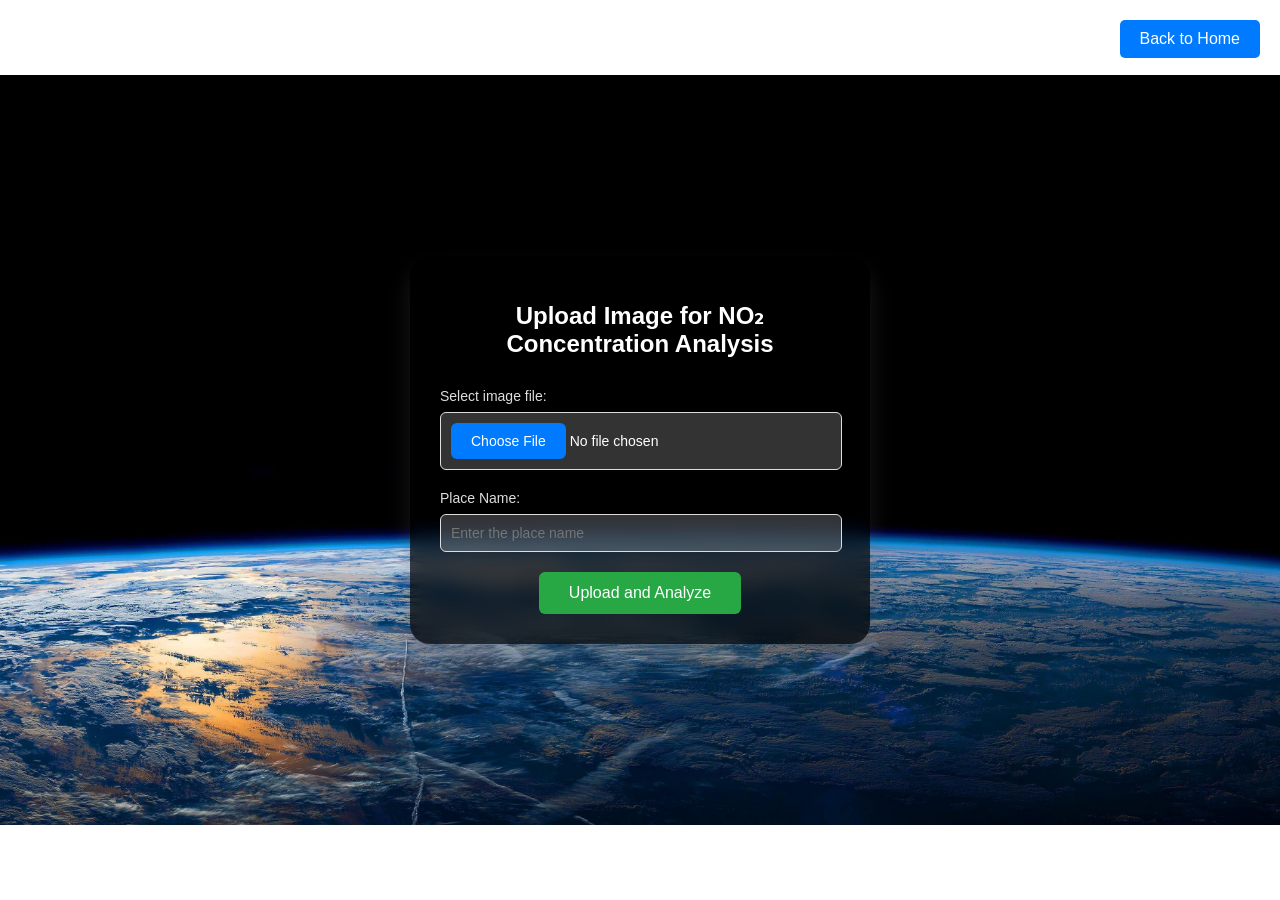
<file: templates/index.html>
<!DOCTYPE html>
<html lang="en">

<head>
    <meta charset="UTF-8">
    <meta name="viewport" content="width=device-width, initial-scale=1.0">
    <title>Upload Image for NO₂ Analysis</title>
    <style>
        body {
            font-family: 'Roboto', sans-serif;
            background: url('shh.jpg') no-repeat center center fixed;
            background-size:  1450px 750px; /* This will make the background cover the entire screen */
            margin: 0;
            display: flex;
            justify-content: center;
            align-items: center;
            height: 100vh;
            color: #fff;
        }

        .container {
            background: rgba(0, 0, 0, 0.7); /* Solid color with transparency */
            padding: 30px;
            border-radius: 20px;
            box-shadow: 0 15px 25px rgba(84, 82, 82, 0.3);
            backdrop-filter: blur(10px);
            text-align: center;
            width: 100%;
            max-width: 400px;
        }

        h1 {
            font-size: 24px;
            margin-bottom: 30px;
            color: #fff;
            font-weight: bold;
        }

        label {
            display: block;
            font-size: 14px;
            margin-bottom: 8px;
            color: #ddd;
            text-align: left;
        }

        input[type="file"],
        input[type="text"] {
            width: calc(100% - 20px);
            padding: 10px;
            margin-bottom: 20px;
            border-radius: 6px;
            border: 1px solid #ddd;
            background: rgba(255, 255, 255, 0.2);
            color: #fff;
            font-size: 14px;
        }

        input[type="file"]::-webkit-file-upload-button {
            background: #007bff;
            border: none;
            padding: 10px 20px;
            border-radius: 6px;
            color: #fff;
            cursor: pointer;
        }

        input[type="file"]::-webkit-file-upload-button:hover {
            background: #0056b3;
        }

        input[type="submit"] {
            background: #28a745;
            color: #fff;
            padding: 12px 30px;
            border: none;
            border-radius: 6px;
            cursor: pointer;
            font-size: 16px;
            transition: background-color 0.3s;
        }

        input[type="submit"]:hover {
            background: #218838;
        }

        input[type="file"]:hover,
        input[type="text"]:hover {
            border-color: #bbb;
        }
        /* Back button */
        .back-btn {
            position: absolute;
            top: 20px;
            right: 20px;
            background: #007bff;
            color: white;
            padding: 10px 20px;
            border: none;
            border-radius: 5px;
            cursor: pointer;
            font-size: 16px;
            z-index: 1000;
        }

        .back-btn:hover {
            background: #0056b3;
        }
    </style>
</head>

<body>
    <button class="back-btn" onclick="window.location.href='http://127.0.0.1:5501/sih/index.html'">Back to Home</button>
    <div class="container">
        <h1>Upload Image for NO₂ Concentration Analysis</h1>
        <form action="{{ url_for('upload_file') }}" method="post" enctype="multipart/form-data">
            <label for="file">Select image file:</label>
            <input type="file" name="file" id="file" required>

            <label for="place_name">Place Name:</label>
            <input type="text" name="place_name" id="place_name" placeholder="Enter the place name" required>

            <input type="submit" value="Upload and Analyze">
        </form>
    </div>
</body>

</html>
</file>
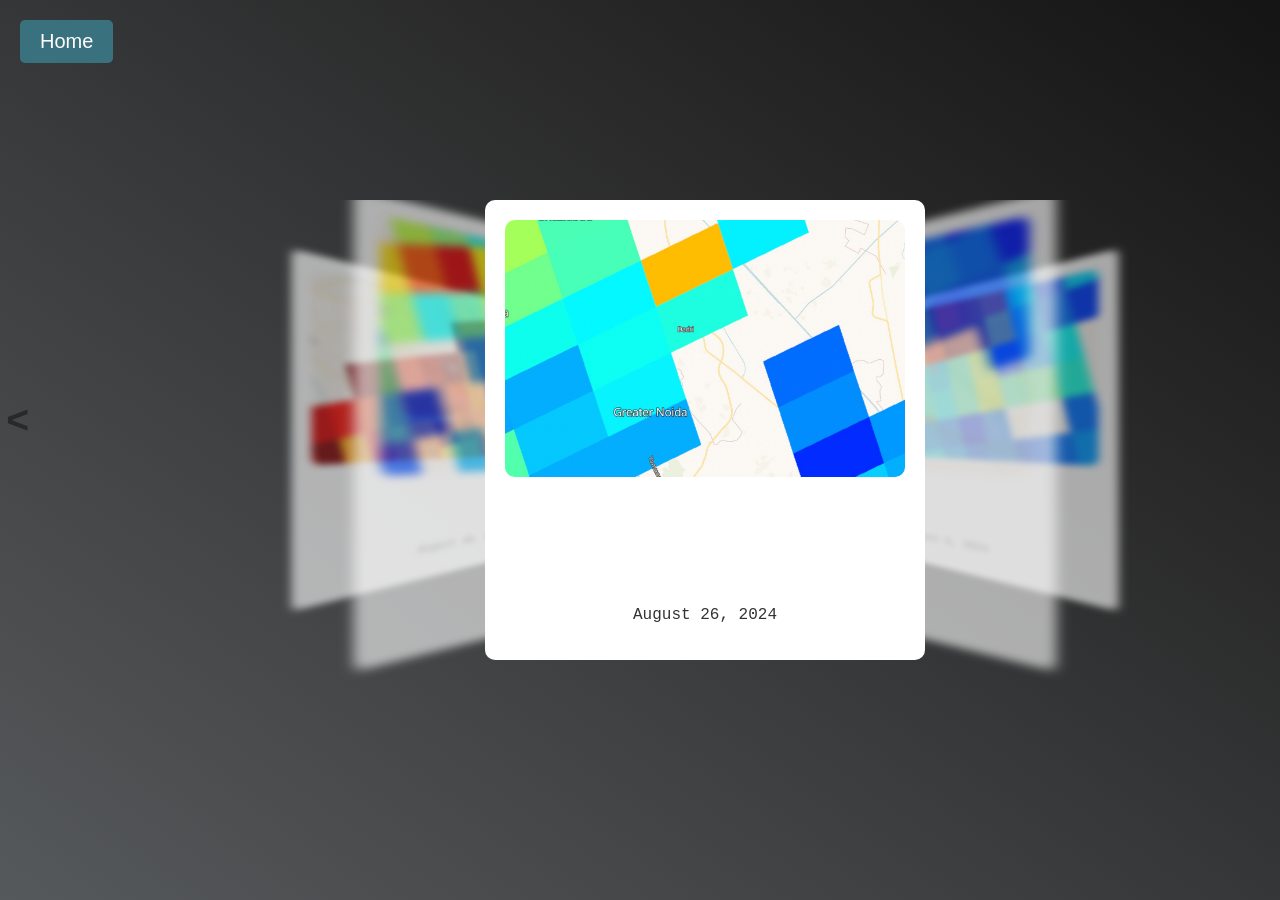
<file: images.html>
<!DOCTYPE html>
<html lang="en">
<head>
    <meta charset="UTF-8">
    <meta http-equiv="X-UA-Compatible" content="IE=edge">
    <meta name="viewport" content="width=device-width, initial-scale=1.0">
    <title>Image Slider with Home Button</title>
    <link rel="stylesheet" href="style.css">
</head>
<body>
    <!-- Home Button -->
    <button id="home" onclick="location.href='index.html'">Home</button>

    <!-- Slider -->
    <div class="slider">
        <div class="item">
            <img src="img2.jpeg" alt="Image 2">
        </div>
        <div class="item">
            <img src="img1.jpeg" alt="Image 1">
            <p>August 30, 2024</p>
        </div>
        
        <div class="item">
            <img src="img3.jpeg" alt="Image 3">
            <p>August 25, 2024</p>
        </div>
        <div class="item">
            <img src="img4.jpeg" alt="Image 4">
            <p>August 26, 2024</p>
        </div>
        <div class="item">
            <img src="img5.jpeg" alt="Image 5">
            <p>August 20, 2024</p>
        </div>
        <div class="item">
            <img src="img6.jpeg" alt="Image 6">
            <p>August 6, 2024</p>
        </div>
        <button id="next">></button>
        <button id="prev"><</button>
    </div>
    
    <script src="app.js"></script>
</body>
</html>
</file>
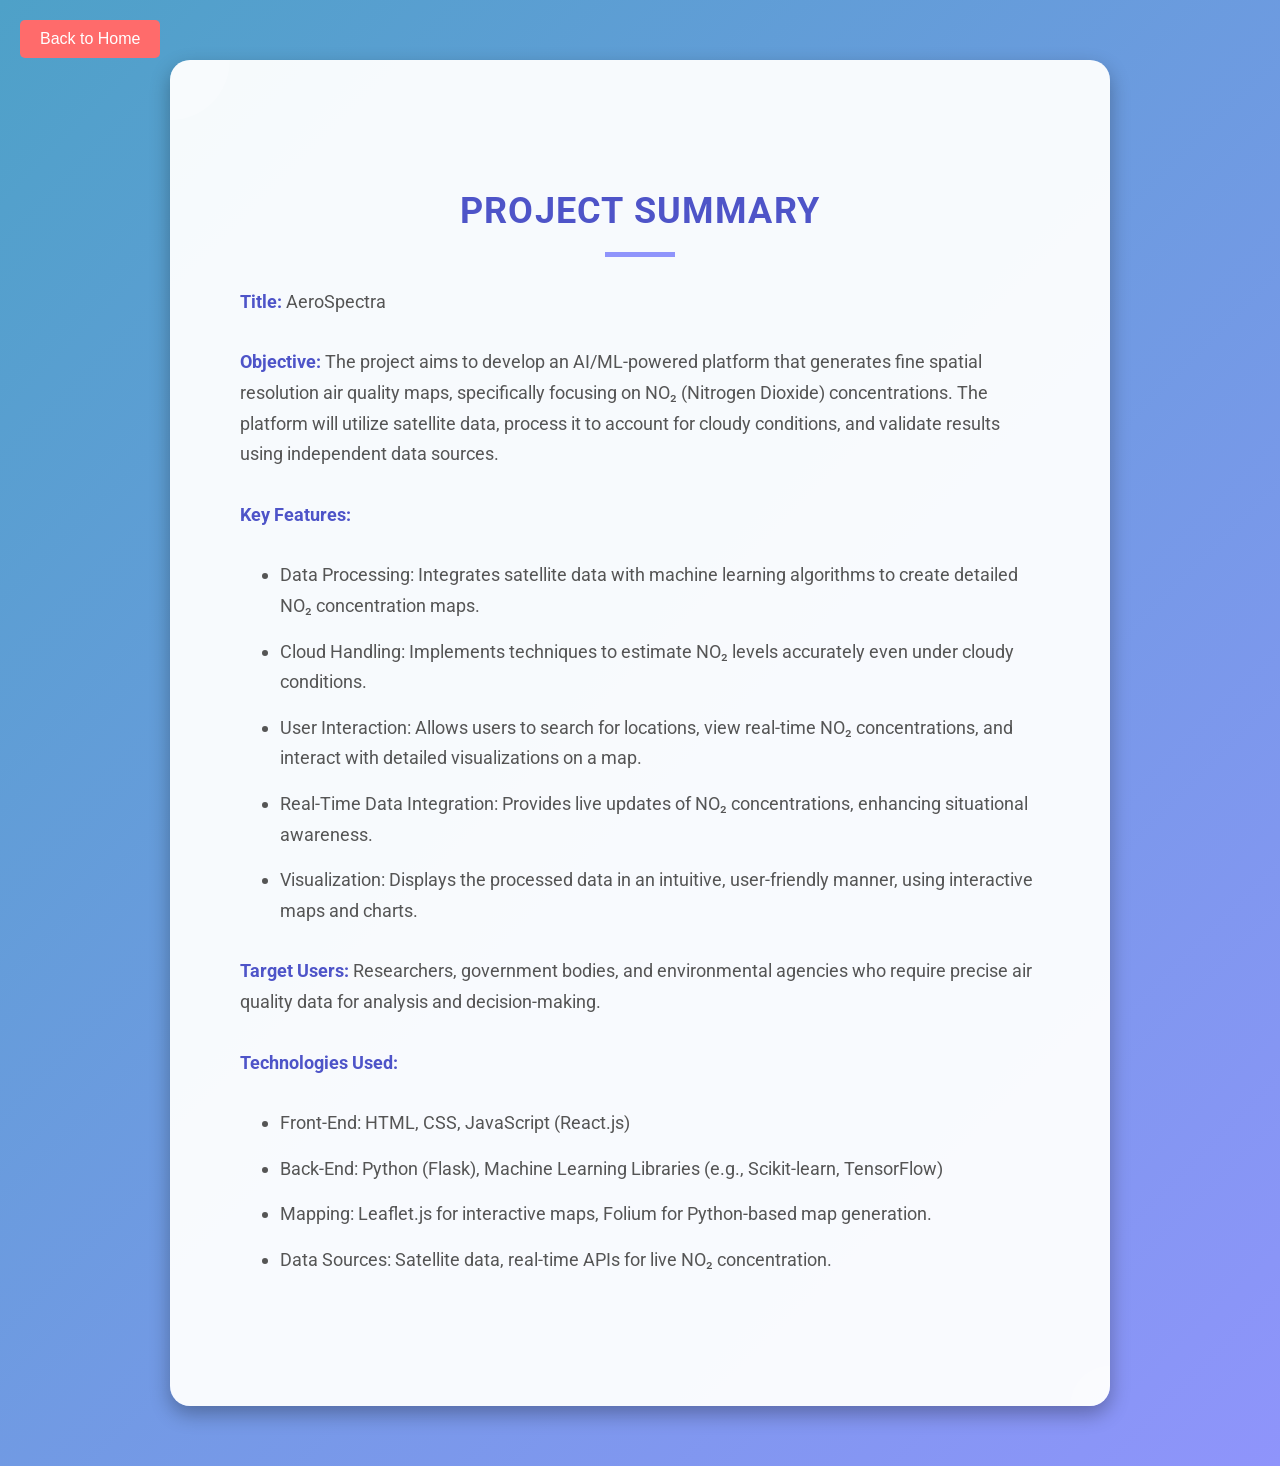
<file: summary.html>
<!DOCTYPE html>
<html lang="en">

<head>
    <meta charset="UTF-8">
    <meta name="viewport" content="width=device-width, initial-scale=1.0">
    <title>Project Summary</title>
    <link href="https://fonts.googleapis.com/css2?family=Roboto:wght@400;700&display=swap" rel="stylesheet">
    <style>
        body {
            font-family: 'Roboto', Arial, sans-serif;
            margin: 0;
            padding: 0;
            background: linear-gradient(135deg, #4ea1c8, #8f94fb);
            color: #333;
            overflow-x: hidden;
        }

        section {
            padding: 80px 20px;
            background-color: rgba(255, 255, 255, 0.95);
            border-radius: 20px;
            margin: 60px auto;
            max-width: 900px;
            box-shadow: 0 8px 20px rgba(0, 0, 0, 0.3);
            transform: translateY(30px);
            opacity: 0;
            animation: fadeInUp 1s ease-in-out forwards;
            position: relative;
            overflow: hidden;
        }

        .container {
            max-width: 800px;
            margin: auto;
            padding: 20px;
        }

        h2 {
            font-size: 36px;
            text-align: center;
            color: #4e54c8;
            text-transform: uppercase;
            margin-bottom: 30px;
            letter-spacing: 1.2px;
            position: relative;
            animation: fadeInDown 1s ease-in-out forwards;
        }

        h2:after {
            content: '';
            width: 70px;
            height: 5px;
            background-color: #8f94fb;
            display: block;
            margin: 20px auto 0;
            animation: growWidth 0.6s ease-in-out forwards;
        }

        p,
        ul {
            font-size: 18px;
            color: #555;
            margin-bottom: 30px;
            line-height: 1.7;
            transform: translateY(30px);
            opacity: 0;
            animation: fadeInUp 1s ease-in-out forwards;
            animation-delay: 0.5s;
        }

        ul {
            padding-left: 40px;
        }

        ul li {
            margin-bottom: 15px;
        }

        p strong {
            color: #4e54c8;

        }

        /* Floating shapes for decoration */
        .floating-shape {
            position: absolute;
            border-radius: 50%;
            background-color: rgba(255, 255, 255, 0.2);
            animation: float 5s ease-in-out infinite;
            z-index: 1;
        }

        .shape-1 {
            width: 120px;
            height: 120px;
            top: -60px;
            left: -60px;
        }

        .shape-2 {
            width: 80px;
            height: 80px;
            bottom: -40px;
            right: -40px;
            animation-delay: 2s;
        }

        /* Back button */
        .back-btn {
            position: absolute;
            top: 20px;
            left: 20px;
            background: #ff6b6b;
            color: white;
            padding: 10px 20px;
            border: none;
            border-radius: 5px;
            cursor: pointer;
            font-size: 16px;
            z-index: 1000;
            transform: translateX(-50px);
            opacity: 0;
            animation: fadeInLeft 1s ease-in-out forwards;
            animation-delay: 1s;
        }

        .back-btn:hover {
            background: #ff4757;
        }

        /* Keyframe animations */
        @keyframes fadeInUp {
            0% {
                transform: translateY(30px);
                opacity: 0;
            }

            100% {
                transform: translateY(0);
                opacity: 1;
            }
        }

        @keyframes fadeInDown {
            0% {
                transform: translateY(-30px);
                opacity: 0;
            }

            100% {
                transform: translateY(0);
                opacity: 1;
            }
        }

        @keyframes fadeInLeft {
            0% {
                transform: translateX(-50px);
                opacity: 0;
            }

            100% {
                transform: translateX(0);
                opacity: 1;
            }
        }

        @keyframes growWidth {
            0% {
                width: 0;
            }

            100% {
                width: 70px;
            }
        }

        @keyframes float {
            0% {
                transform: translateY(0);
            }

            50% {
                transform: translateY(-20px);
            }

            100% {
                transform: translateY(0);
            }
        }
    </style>
</head>

<body>
    <button class="back-btn" onclick="window.location.href='index.html'">Back to Home</button>
    <section id="project-summary">
        <div class="floating-shape shape-1"></div>
        <div class="floating-shape shape-2"></div>
        <div class="container">
            <h2>Project Summary</h2>
            <p><strong>Title:</strong> AeroSpectra</p>
            <p><strong>Objective:</strong> The project aims to develop an AI/ML-powered platform that generates fine spatial resolution air quality maps, specifically focusing on NO₂ (Nitrogen Dioxide) concentrations. The platform will utilize satellite data, process it to account for cloudy conditions, and validate results using independent data sources.</p>
            <p><strong>Key Features:</strong></p>
            <ul>
                <li>Data Processing: Integrates satellite data with machine learning algorithms to create detailed NO₂ concentration maps.</li>
                <li>Cloud Handling: Implements techniques to estimate NO₂ levels accurately even under cloudy conditions.</li>
                <li>User Interaction: Allows users to search for locations, view real-time NO₂ concentrations, and interact with detailed visualizations on a map.</li>
                <li>Real-Time Data Integration: Provides live updates of NO₂ concentrations, enhancing situational awareness.</li>
                <li>Visualization: Displays the processed data in an intuitive, user-friendly manner, using interactive maps and charts.</li>
            </ul>
            <p><strong>Target Users:</strong> Researchers, government bodies, and environmental agencies who require precise air quality data for analysis and decision-making.</p>
            <p><strong>Technologies Used:</strong></p>
            <ul>
                <li>Front-End: HTML, CSS, JavaScript (React.js)</li>
                <li>Back-End: Python (Flask), Machine Learning Libraries (e.g., Scikit-learn, TensorFlow)</li>
                <li>Mapping: Leaflet.js for interactive maps, Folium for Python-based map generation.</li>
                <li>Data Sources: Satellite data, real-time APIs for live NO₂ concentration.</li>
            </ul>
        </div>
    </section>
</body>

</html>
</file>
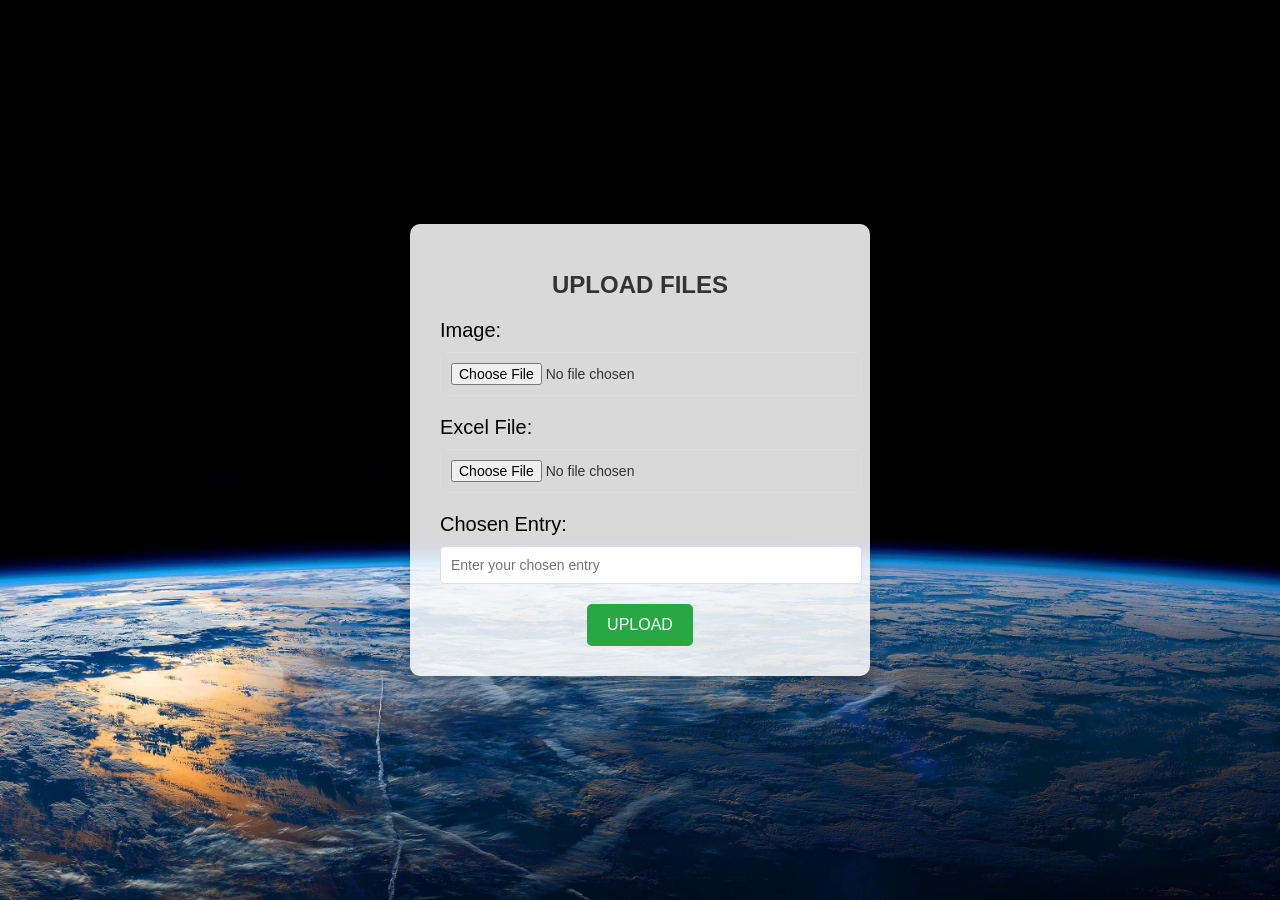
<file: templates/index1.html>
<!doctype html>
<html lang="en">
<head>
    <meta charset="utf-8">
    <meta name="viewport" content="width=device-width, initial-scale=1.0">
    <title>Upload Files</title>
    <style>
        body {
            font-family: 'Arial', sans-serif;
            background-image: url('shh.jpg'); /* Replace with your background image URL */
            background-size: cover;
            background-position: center;
            margin: 0;
            padding: 0;
            display: flex;
            justify-content: center;
            align-items: center;
            height: 100vh;
        }

        .upload-container {
            background-color: rgba(255, 255, 255, 0.85);
            padding: 30px;
            border-radius: 10px;
            box-shadow: 0 8px 16px rgba(0, 0, 0, 0.2);
            max-width: 400px;
            width: 100%;
            text-align: center;
        }

        h1 {
            font-size: 24px;
            color: #333;
            margin-bottom: 20px;
            text-transform: uppercase;
        }

        label {
            display: block;
            margin-bottom: 10px;
            font-size: 20px;
            color: #000000;
            text-align: left;
        }

        input[type="file"],
        input[type="text"] {
            width: 100%;
            padding: 10px;
            margin-bottom: 20px;
            border: 1px solid #ddd;
            border-radius: 5px;
            font-size: 14px;
            color: #333;
        }

        input[type="submit"] {
            background-color: #28a745;
            color: white;
            padding: 12px 20px;
            border: none;
            border-radius: 5px;
            cursor: pointer;
            font-size: 16px;
            text-transform: uppercase;
            transition: background-color 0.3s ease;
        }

        input[type="submit"]:hover {
            background-color: #218838;
        }
    </style>
</head>
<body>
    <div class="upload-container">
        <h1>Upload Files</h1>
        <form action="/upload" method="post" enctype="multipart/form-data">
            <label for="image">Image:</label>
            <input type="file" id="image" name="image" required>

            <label for="excel">Excel File:</label>
            <input type="file" id="excel" name="excel" required>

            <label for="chosen_entry">Chosen Entry:</label>
            <input type="text" id="chosen_entry" name="chosen_entry" placeholder="Enter your chosen entry" required>

            <input type="submit" value="Upload">
        </form>
    </div>
</body>
</html>
</file>
<file: style.css>
body {
    background-image: linear-gradient(to top right, #56595b, #151414);
    min-height: 100vh;
    margin: 0;
    display: flex;
    justify-content: center;
    align-items: center;
    font-family: monospace;
    position: relative; /* To position the home button relative to the body */
}

/* Home button styling */
#home {
    position: absolute;
    top: 20px; /* Adjusts the distance from the top */
    left: 20px; /* Adjusts the distance from the left */
    background-color: #3a717e;
    color: white;
    border: none;
    border-radius: 5px;
    cursor: pointer;
    font-size: 20px;
    padding: 10px 20px;
    text-align: center;
    display: inline-block;
    text-decoration: none;
}

#home:hover {
    background-color: #335e69; /* Slightly darker on hover */
}

.slider {
    position: absolute;
    margin-top: 50px auto 0 auto;
    width: 1500px; /* Adjusted to make the slider more responsive */
    height: 500px;
    overflow: hidden;
    display: flex;
    justify-content: center;
    align-items: center;
    left: -50px; /* Shift slider 50px to the left */
}

.item {
    position: absolute;
    width: 400px;
    height: 420px;
    text-align: center; /* Center the text */
    background-color: #fff;
    border-radius: 10px;
    padding: 20px;
    transition: 0.5s;
    left: calc(43% - 110px);
    top: 0;
    display: flex;
    flex-direction: column;
    justify-content: space-between; /* Ensure space between image and text */
}

.item img {
    max-width: 100%;
    height: auto;
    border-radius: 10px;
}

.item p {
    margin-top: 10px; /* Add space between image and text */
    font-size: 16px;
    color: #333;
}

#next {
    position: absolute;
    right: 50px;
    top: 40%;
}

#prev {
    position: absolute;
    left: 50px;
    top: 40%;
}

#prev, #next {
    color: #0d0c0c;
    background: none;
    border: none;
    font-size: xxx-large;
    font-family: monospace;
    font-weight: bold;
    opacity: 0.5;
    transition: opacity 0.5s;
}

#prev:hover,
#next:hover {
    opacity: 1;
}
</file>
